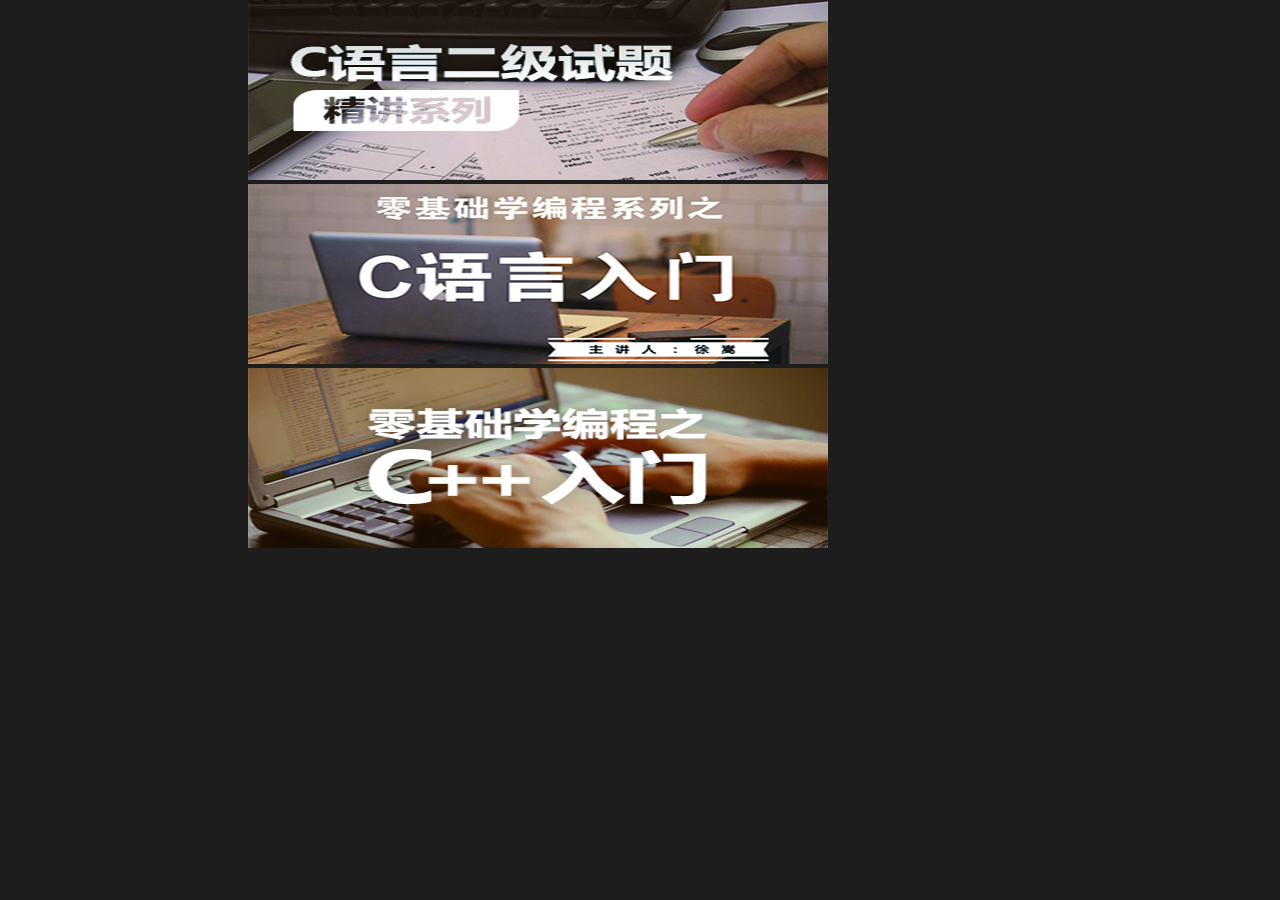
<file: 滑动广告带按钮名字为链接/index.html>
<!DOCTYPE html>
<html>
<head>
    <meta charset="utf-8" />
    <meta http-equiv="X-UA-Compatible" content="IE=edge">
    <title>Page Title</title>
    <script src="http://www.jq22.com/jquery/jquery-1.10.2.js"></script>
    <script type="text/javascript" src="jquery.imgscroll.min.js"></script>
    <script type="text/javascript" src="./index.js"></script>
    <link rel="stylesheet" href="./index.css">
</head>
<body>
        <div class="mains">
                <div class="g1">
                    <ul>
                    <li><img src="./1.jpg"></li>
                    <li><img src="./2.jpg"></li>
                    <li><img src="./3.jpg"></li>

                    
                    </ul>
                </div>
</body>
</html>
</file>
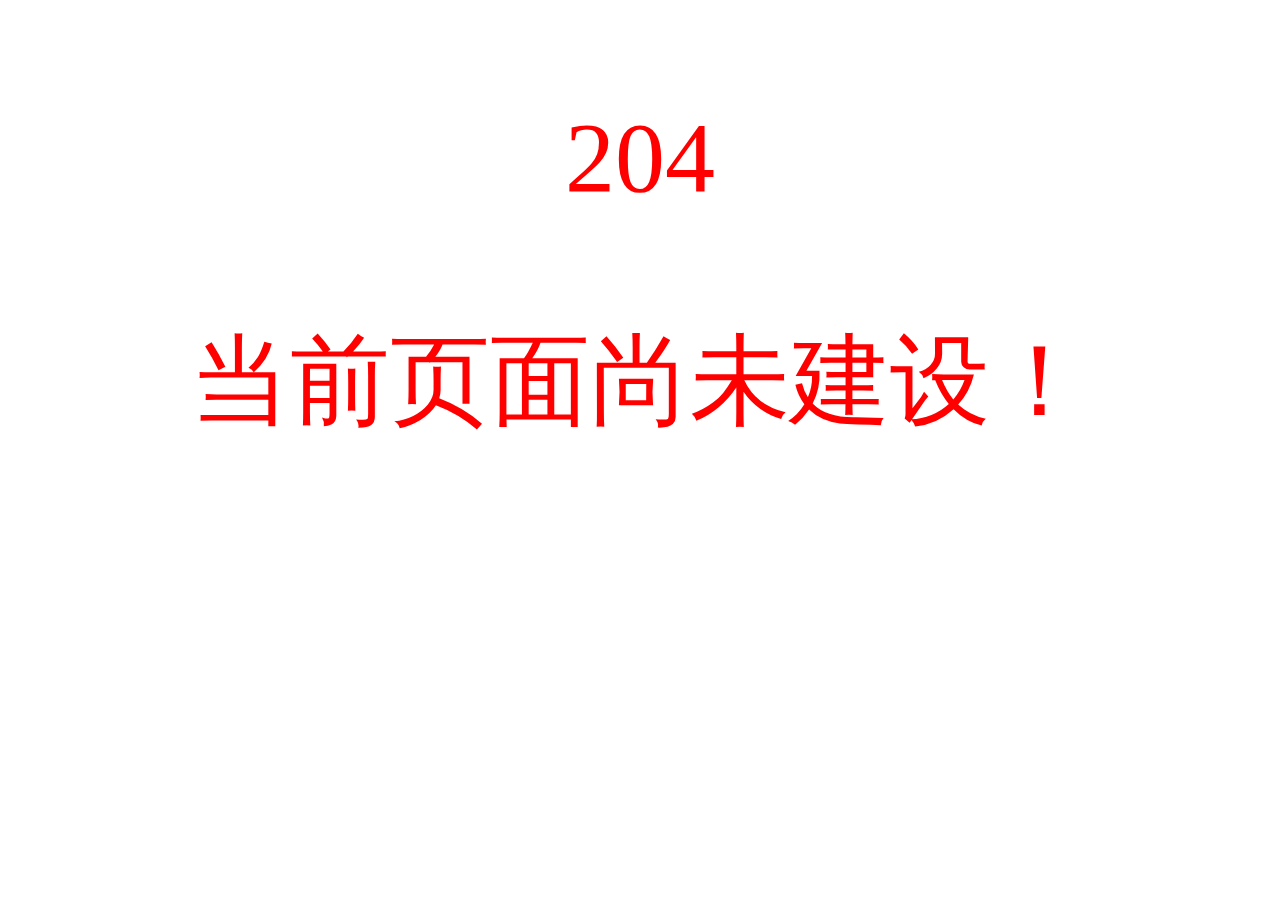
<file: sorry.html>
<!DOCTYPE html>
<html>
<head>
    <meta charset="utf-8" />
    <meta http-equiv="X-UA-Compatible" content="IE=edge">
    <title>Sorry 204</title>
    <style>
        p {
            color: red;
            font-size: 100px;
            text-align: center;
        }
    </style>
</head>
<body>
    <p>204</p>
    <p >当前页面尚未建设！</p>
</body>
</html>
</file>
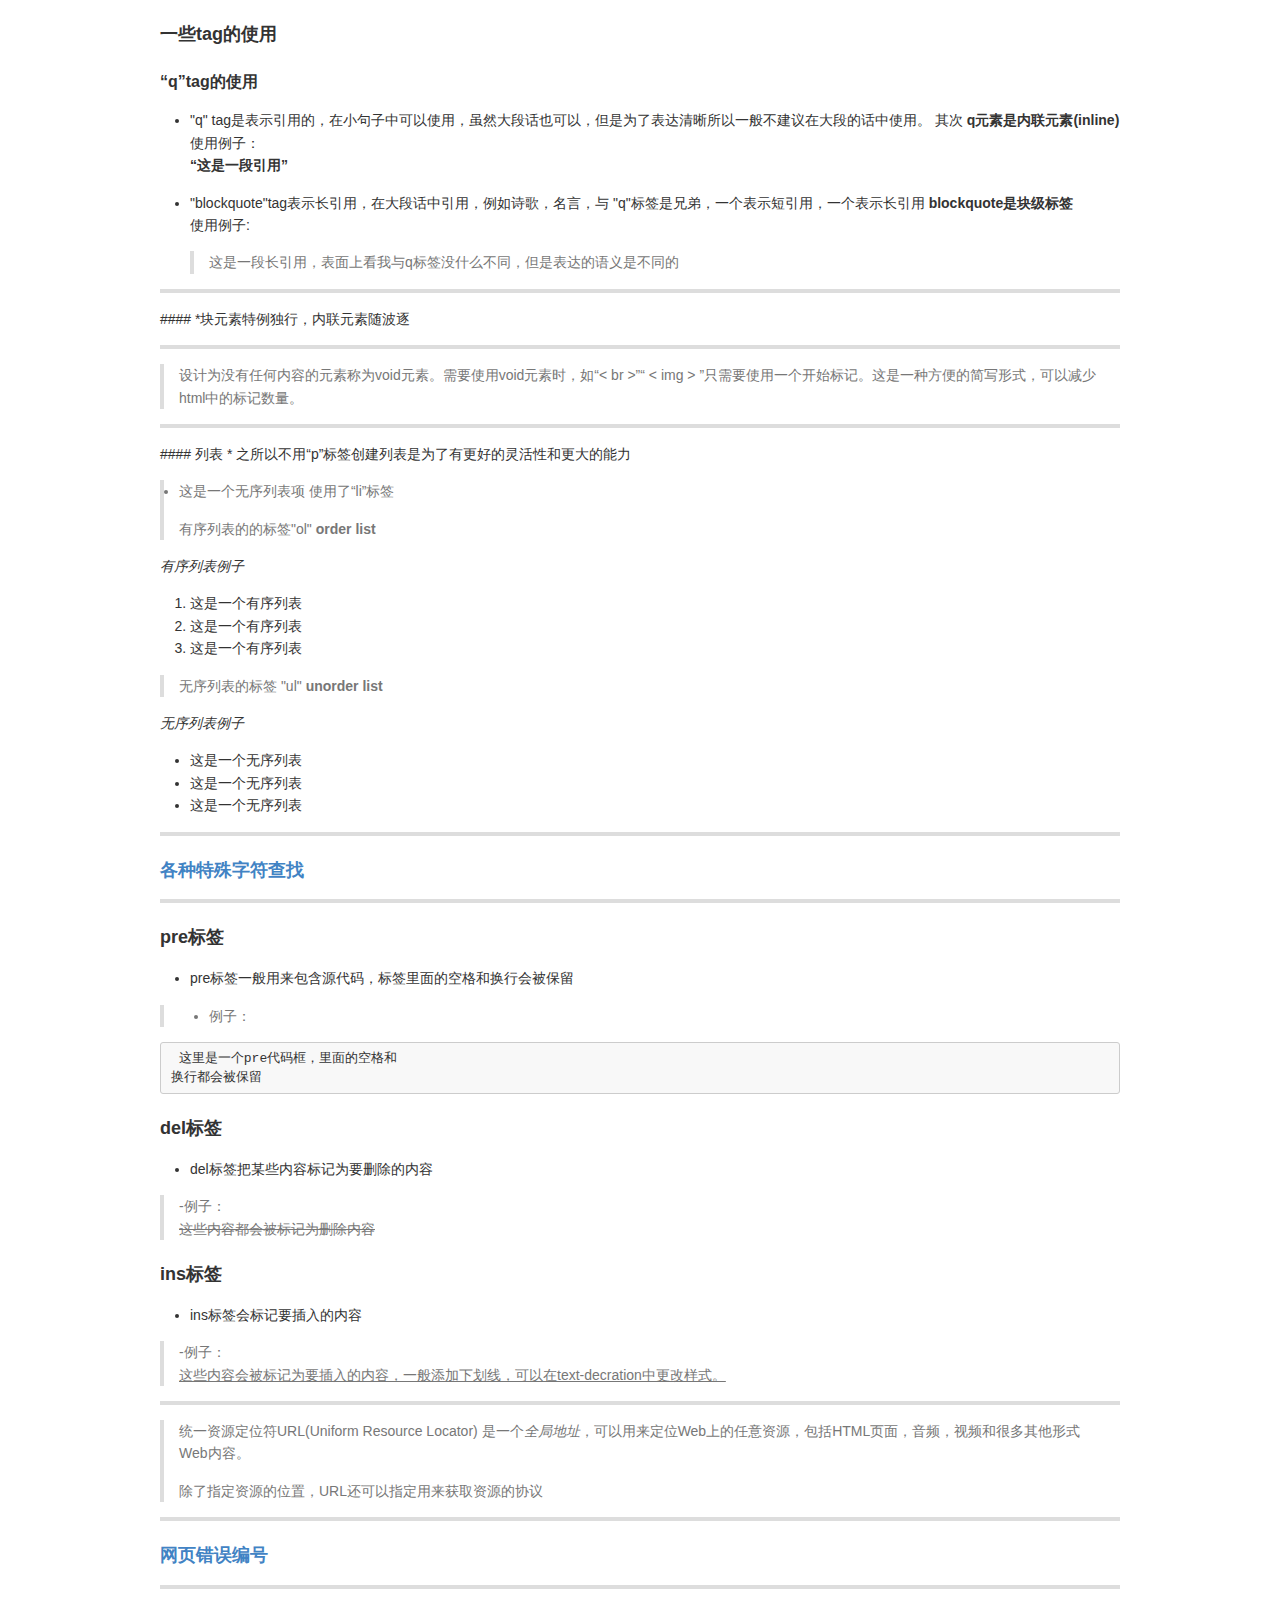
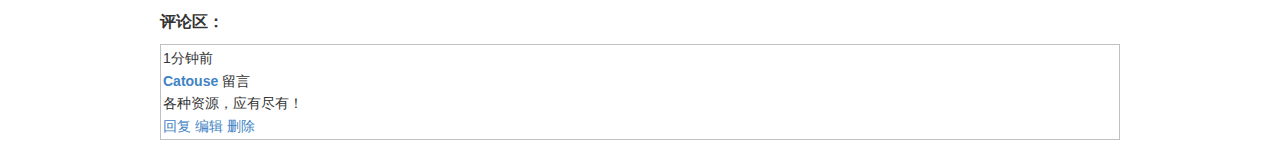
<file: note/Document.html>
<!DOCTYPE html>
<html>
<head>
<title>MarkdownPad Document</title>
<meta http-equiv="Content-Type" content="text/html; charset=utf-8" />
<style type="text/css">
/* GitHub stylesheet for MarkdownPad (http://markdownpad.com) */
/* Author: Nicolas Hery - http://nicolashery.com */
/* Version: b13fe65ca28d2e568c6ed5d7f06581183df8f2ff */
/* Source: https://github.com/nicolahery/markdownpad-github */

/* RESET
=============================================================================*/

html, body, div, span, applet, object, iframe, h1, h2, h3, h4, h5, h6, p, blockquote, pre, a, abbr, acronym, address, big, cite, code, del, dfn, em, img, ins, kbd, q, s, samp, small, strike, strong, sub, sup, tt, var, b, u, i, center, dl, dt, dd, ol, ul, li, fieldset, form, label, legend, table, caption, tbody, tfoot, thead, tr, th, td, article, aside, canvas, details, embed, figure, figcaption, footer, header, hgroup, menu, nav, output, ruby, section, summary, time, mark, audio, video {
  margin: 0;
  padding: 0;
  border: 0;
}

/* BODY
=============================================================================*/

body {
  font-family: Helvetica, arial, freesans, clean, sans-serif;
  font-size: 14px;
  line-height: 1.6;
  color: #333;
  background-color: #fff;
  padding: 20px;
  max-width: 960px;
  margin: 0 auto;
}

body>*:first-child {
  margin-top: 0 !important;
}

body>*:last-child {
  margin-bottom: 0 !important;
}

/* BLOCKS
=============================================================================*/

p, blockquote, ul, ol, dl, table, pre {
  margin: 15px 0;
}

/* HEADERS
=============================================================================*/

h1, h2, h3, h4, h5, h6 {
  margin: 20px 0 10px;
  padding: 0;
  font-weight: bold;
  -webkit-font-smoothing: antialiased;
}

h1 tt, h1 code, h2 tt, h2 code, h3 tt, h3 code, h4 tt, h4 code, h5 tt, h5 code, h6 tt, h6 code {
  font-size: inherit;
}

h1 {
  font-size: 28px;
  color: #000;
}

h2 {
  font-size: 24px;
  border-bottom: 1px solid #ccc;
  color: #000;
}

h3 {
  font-size: 18px;
}

h4 {
  font-size: 16px;
}

h5 {
  font-size: 14px;
}

h6 {
  color: #777;
  font-size: 14px;
}

body>h2:first-child, body>h1:first-child, body>h1:first-child+h2, body>h3:first-child, body>h4:first-child, body>h5:first-child, body>h6:first-child {
  margin-top: 0;
  padding-top: 0;
}

a:first-child h1, a:first-child h2, a:first-child h3, a:first-child h4, a:first-child h5, a:first-child h6 {
  margin-top: 0;
  padding-top: 0;
}

h1+p, h2+p, h3+p, h4+p, h5+p, h6+p {
  margin-top: 10px;
}

/* LINKS
=============================================================================*/

a {
  color: #4183C4;
  text-decoration: none;
}

a:hover {
  text-decoration: underline;
}

/* LISTS
=============================================================================*/

ul, ol {
  padding-left: 30px;
}

ul li > :first-child, 
ol li > :first-child, 
ul li ul:first-of-type, 
ol li ol:first-of-type, 
ul li ol:first-of-type, 
ol li ul:first-of-type {
  margin-top: 0px;
}

ul ul, ul ol, ol ol, ol ul {
  margin-bottom: 0;
}

dl {
  padding: 0;
}

dl dt {
  font-size: 14px;
  font-weight: bold;
  font-style: italic;
  padding: 0;
  margin: 15px 0 5px;
}

dl dt:first-child {
  padding: 0;
}

dl dt>:first-child {
  margin-top: 0px;
}

dl dt>:last-child {
  margin-bottom: 0px;
}

dl dd {
  margin: 0 0 15px;
  padding: 0 15px;
}

dl dd>:first-child {
  margin-top: 0px;
}

dl dd>:last-child {
  margin-bottom: 0px;
}

/* CODE
=============================================================================*/

pre, code, tt {
  font-size: 12px;
  font-family: Consolas, "Liberation Mono", Courier, monospace;
}

code, tt {
  margin: 0 0px;
  padding: 0px 0px;
  white-space: nowrap;
  border: 1px solid #eaeaea;
  background-color: #f8f8f8;
  border-radius: 3px;
}

pre>code {
  margin: 0;
  padding: 0;
  white-space: pre;
  border: none;
  background: transparent;
}

pre {
  background-color: #f8f8f8;
  border: 1px solid #ccc;
  font-size: 13px;
  line-height: 19px;
  overflow: auto;
  padding: 6px 10px;
  border-radius: 3px;
}

pre code, pre tt {
  background-color: transparent;
  border: none;
}

kbd {
    -moz-border-bottom-colors: none;
    -moz-border-left-colors: none;
    -moz-border-right-colors: none;
    -moz-border-top-colors: none;
    background-color: #DDDDDD;
    background-image: linear-gradient(#F1F1F1, #DDDDDD);
    background-repeat: repeat-x;
    border-color: #DDDDDD #CCCCCC #CCCCCC #DDDDDD;
    border-image: none;
    border-radius: 2px 2px 2px 2px;
    border-style: solid;
    border-width: 1px;
    font-family: "Helvetica Neue",Helvetica,Arial,sans-serif;
    line-height: 10px;
    padding: 1px 4px;
}

/* QUOTES
=============================================================================*/

blockquote {
  border-left: 4px solid #DDD;
  padding: 0 15px;
  color: #777;
}

blockquote>:first-child {
  margin-top: 0px;
}

blockquote>:last-child {
  margin-bottom: 0px;
}

/* HORIZONTAL RULES
=============================================================================*/

hr {
  clear: both;
  margin: 15px 0;
  height: 0px;
  overflow: hidden;
  border: none;
  background: transparent;
  border-bottom: 4px solid #ddd;
  padding: 0;
}

/* TABLES
=============================================================================*/

table th {
  font-weight: bold;
}

table th, table td {
  border: 1px solid #ccc;
  padding: 6px 13px;
}

table tr {
  border-top: 1px solid #ccc;
  background-color: #fff;
}

table tr:nth-child(2n) {
  background-color: #f8f8f8;
}

/* IMAGES
=============================================================================*/

img {
  max-width: 100%
}
</style>
</head>
<body>
<h3>一些tag的使用</h3>
<h4>“q”tag的使用</h4>
<ul>
<li>
<p>&quot;q&quot; tag是表示引用的，在小句子中可以使用，虽然大段话也可以，但是为了表达清晰所以一般不建议在大段的话中使用。 其次 <strong>q元素是内联元素(inline)</strong><br />
使用例子： <br />
<strong><q>这是一段引用</q></strong></p>
</li>
<li>
<p>&quot;blockquote&quot;tag表示长引用，在大段话中引用，例如诗歌，名言，与 &quot;q&quot;标签是兄弟，一个表示短引用，一个表示长引用 <strong>blockquote是块级标签</strong><br />
使用例子:<blockquote>这是一段长引用，表面上看我与q标签没什么不同，但是表达的语义是不同的</blockquote></p>
</li>
</ul>
<hr />
<p>#### *块元素特例独行，内联元素随波逐</p>
<hr />
<blockquote>
<p>设计为没有任何内容的元素称为void元素。需要使用void元素时，如“&lt; br &gt;”“ &lt; img &gt; ”只需要使用一个开始标记。这是一种方便的简写形式，可以减少html中的标记数量。</p>
</blockquote>
<hr />
<p>#### 列表
 * 之所以不用“p”标签创建列表是为了有更好的灵活性和更大的能力</p>
<blockquote>
<p><li>这是一个无序列表项 使用了“li”标签</li></p>
<p>有序列表的的标签&quot;ol&quot; <strong>order list</strong>  
</p>
</blockquote>
<p><em>有序列表例子</em></p>
<ol>
<li>这是一个有序列表</li>
<li>这是一个有序列表</li>
<li>这是一个有序列表</li>
</ol>
<blockquote>
<p>无序列表的标签 &quot;ul&quot; <strong>unorder list</strong>  
</p>
</blockquote>
<p><em>无序列表例子</em></p>
<ul>
<li>这是一个无序列表</li>
<li>这是一个无序列表</li>
<li>这是一个无序列表</li>
</ul>
<hr />
<h3><a href="http://www.unicode.org/charts/">各种特殊字符查找</a></h3>
<hr />
<h3>pre标签</h3>
<ul>
<li>pre标签一般用来包含源代码，标签里面的空格和换行会被保留</li>
</ul>
<blockquote>
<ul>
<li>例子：</li>
</ul>
</blockquote>
<pre> 这里是一个pre代码框，里面的空格和
换行都会被保留</pre>
<h3>del标签</h3>
<ul>
<li>del标签把某些内容标记为要删除的内容</li>
</ul>
<blockquote>
<p>-例子：<br />
<del>这些内容都会被标记为删除内容</del></p>
</blockquote>
<h3>ins标签</h3>
<ul>
<li>ins标签会标记要插入的内容</li>
</ul>
<blockquote>
<p>-例子：<br />
<ins>这些内容会被标记为要插入的内容，一般添加下划线，可以在text-decration中更改样式。</ins></p>
</blockquote>
<hr />
<blockquote>
<p>统一资源定位符URL(Uniform Resource Locator) 是一个<em>全局地址</em>，可以用来定位Web上的任意资源，包括HTML页面，音频，视频和很多其他形式Web内容。</p>
<p>除了指定资源的位置，URL还可以指定用来获取资源的协议</p>
</blockquote>
<hr />
<h3><a href="https://blog.csdn.net/u011296485/article/details/77725708">网页错误编号</a></h3>
<hr />

<h4>评论区：</h4>
<div class="comment" style="border:1px solid #c0c0c0;padding: 2px;">
  <a href="###" class="avatar">
    <i class="icon-user icon-2x"></i>
  </a>
  <div class="content">
    <div class="pull-right text-muted">1分钟前</div>
    <div><a href="###"><strong>Catouse</strong></a> <span class="text-muted">留言</span> <a href="###"></a></div>
    <div class="text">各种资源，应有尽有！</div>
    <div class="actions" >
      <a href="##">回复</a>
      <a href="##">编辑</a>
      <a href="##">删除</a>
    </div>
  </div>
</div>
</body>
</html>
<!-- This document was created with MarkdownPad, the Markdown editor for Windows (http://markdownpad.com) -->
</file>
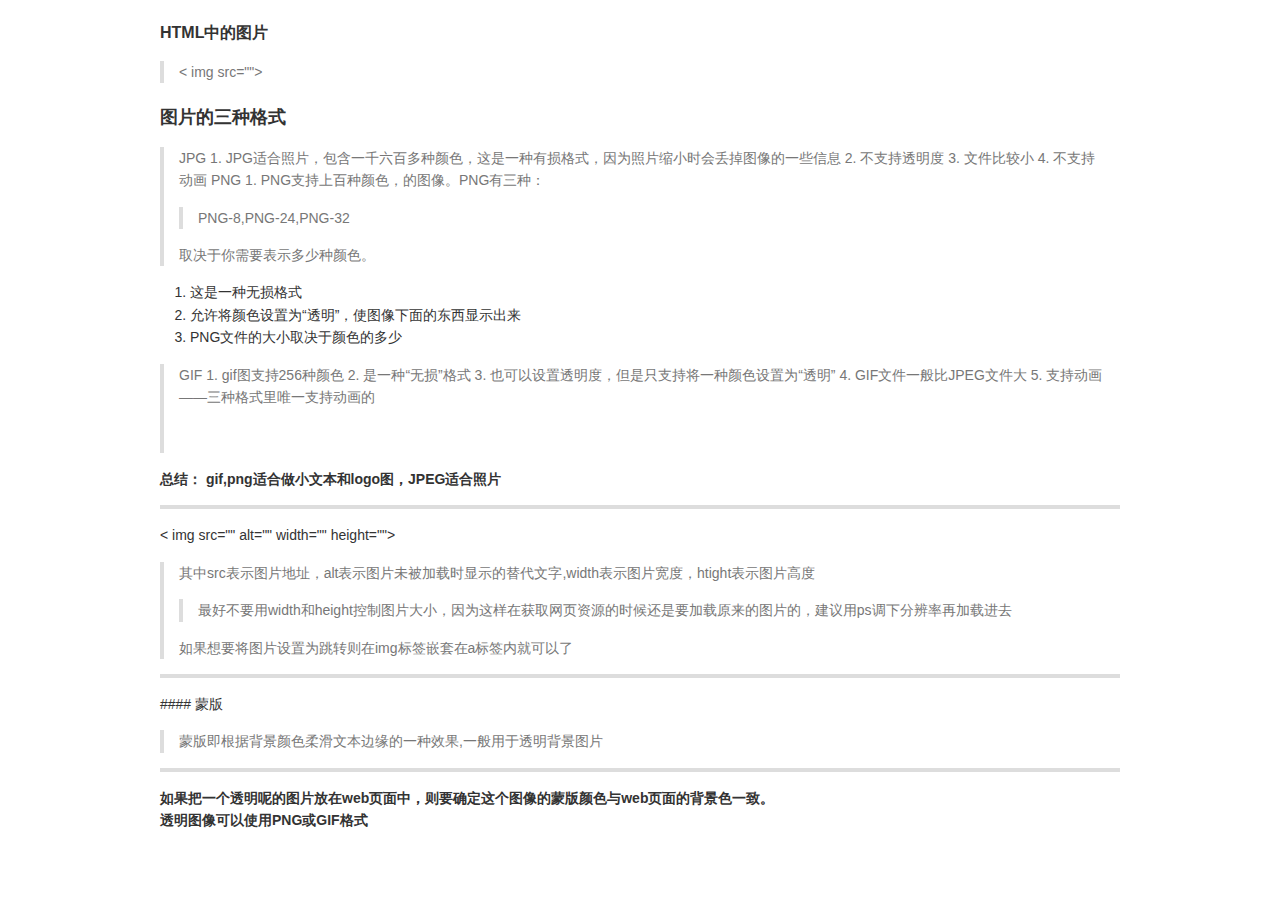
<file: note/HTML中的图片.html>
<!DOCTYPE html>
<html>
<head>
<title>MarkdownPad Document</title>
<meta http-equiv="Content-Type" content="text/html; charset=utf-8" />
<style type="text/css">
/* GitHub stylesheet for MarkdownPad (http://markdownpad.com) */
/* Author: Nicolas Hery - http://nicolashery.com */
/* Version: b13fe65ca28d2e568c6ed5d7f06581183df8f2ff */
/* Source: https://github.com/nicolahery/markdownpad-github */

/* RESET
=============================================================================*/

html, body, div, span, applet, object, iframe, h1, h2, h3, h4, h5, h6, p, blockquote, pre, a, abbr, acronym, address, big, cite, code, del, dfn, em, img, ins, kbd, q, s, samp, small, strike, strong, sub, sup, tt, var, b, u, i, center, dl, dt, dd, ol, ul, li, fieldset, form, label, legend, table, caption, tbody, tfoot, thead, tr, th, td, article, aside, canvas, details, embed, figure, figcaption, footer, header, hgroup, menu, nav, output, ruby, section, summary, time, mark, audio, video {
  margin: 0;
  padding: 0;
  border: 0;
}

/* BODY
=============================================================================*/

body {
  font-family: Helvetica, arial, freesans, clean, sans-serif;
  font-size: 14px;
  line-height: 1.6;
  color: #333;
  background-color: #fff;
  padding: 20px;
  max-width: 960px;
  margin: 0 auto;
}

body>*:first-child {
  margin-top: 0 !important;
}

body>*:last-child {
  margin-bottom: 0 !important;
}

/* BLOCKS
=============================================================================*/

p, blockquote, ul, ol, dl, table, pre {
  margin: 15px 0;
}

/* HEADERS
=============================================================================*/

h1, h2, h3, h4, h5, h6 {
  margin: 20px 0 10px;
  padding: 0;
  font-weight: bold;
  -webkit-font-smoothing: antialiased;
}

h1 tt, h1 code, h2 tt, h2 code, h3 tt, h3 code, h4 tt, h4 code, h5 tt, h5 code, h6 tt, h6 code {
  font-size: inherit;
}

h1 {
  font-size: 28px;
  color: #000;
}

h2 {
  font-size: 24px;
  border-bottom: 1px solid #ccc;
  color: #000;
}

h3 {
  font-size: 18px;
}

h4 {
  font-size: 16px;
}

h5 {
  font-size: 14px;
}

h6 {
  color: #777;
  font-size: 14px;
}

body>h2:first-child, body>h1:first-child, body>h1:first-child+h2, body>h3:first-child, body>h4:first-child, body>h5:first-child, body>h6:first-child {
  margin-top: 0;
  padding-top: 0;
}

a:first-child h1, a:first-child h2, a:first-child h3, a:first-child h4, a:first-child h5, a:first-child h6 {
  margin-top: 0;
  padding-top: 0;
}

h1+p, h2+p, h3+p, h4+p, h5+p, h6+p {
  margin-top: 10px;
}

/* LINKS
=============================================================================*/

a {
  color: #4183C4;
  text-decoration: none;
}

a:hover {
  text-decoration: underline;
}

/* LISTS
=============================================================================*/

ul, ol {
  padding-left: 30px;
}

ul li > :first-child, 
ol li > :first-child, 
ul li ul:first-of-type, 
ol li ol:first-of-type, 
ul li ol:first-of-type, 
ol li ul:first-of-type {
  margin-top: 0px;
}

ul ul, ul ol, ol ol, ol ul {
  margin-bottom: 0;
}

dl {
  padding: 0;
}

dl dt {
  font-size: 14px;
  font-weight: bold;
  font-style: italic;
  padding: 0;
  margin: 15px 0 5px;
}

dl dt:first-child {
  padding: 0;
}

dl dt>:first-child {
  margin-top: 0px;
}

dl dt>:last-child {
  margin-bottom: 0px;
}

dl dd {
  margin: 0 0 15px;
  padding: 0 15px;
}

dl dd>:first-child {
  margin-top: 0px;
}

dl dd>:last-child {
  margin-bottom: 0px;
}

/* CODE
=============================================================================*/

pre, code, tt {
  font-size: 12px;
  font-family: Consolas, "Liberation Mono", Courier, monospace;
}

code, tt {
  margin: 0 0px;
  padding: 0px 0px;
  white-space: nowrap;
  border: 1px solid #eaeaea;
  background-color: #f8f8f8;
  border-radius: 3px;
}

pre>code {
  margin: 0;
  padding: 0;
  white-space: pre;
  border: none;
  background: transparent;
}

pre {
  background-color: #f8f8f8;
  border: 1px solid #ccc;
  font-size: 13px;
  line-height: 19px;
  overflow: auto;
  padding: 6px 10px;
  border-radius: 3px;
}

pre code, pre tt {
  background-color: transparent;
  border: none;
}

kbd {
    -moz-border-bottom-colors: none;
    -moz-border-left-colors: none;
    -moz-border-right-colors: none;
    -moz-border-top-colors: none;
    background-color: #DDDDDD;
    background-image: linear-gradient(#F1F1F1, #DDDDDD);
    background-repeat: repeat-x;
    border-color: #DDDDDD #CCCCCC #CCCCCC #DDDDDD;
    border-image: none;
    border-radius: 2px 2px 2px 2px;
    border-style: solid;
    border-width: 1px;
    font-family: "Helvetica Neue",Helvetica,Arial,sans-serif;
    line-height: 10px;
    padding: 1px 4px;
}

/* QUOTES
=============================================================================*/

blockquote {
  border-left: 4px solid #DDD;
  padding: 0 15px;
  color: #777;
}

blockquote>:first-child {
  margin-top: 0px;
}

blockquote>:last-child {
  margin-bottom: 0px;
}

/* HORIZONTAL RULES
=============================================================================*/

hr {
  clear: both;
  margin: 15px 0;
  height: 0px;
  overflow: hidden;
  border: none;
  background: transparent;
  border-bottom: 4px solid #ddd;
  padding: 0;
}

/* TABLES
=============================================================================*/

table th {
  font-weight: bold;
}

table th, table td {
  border: 1px solid #ccc;
  padding: 6px 13px;
}

table tr {
  border-top: 1px solid #ccc;
  background-color: #fff;
}

table tr:nth-child(2n) {
  background-color: #f8f8f8;
}

/* IMAGES
=============================================================================*/

img {
  max-width: 100%
}
</style>
</head>
<body>
<h4>HTML中的图片</h4>
<blockquote>
<p>&lt; img src=&quot;&quot;&gt;</p>
</blockquote>
<h3>图片的三种格式</h3>
<blockquote>
<p>JPG
1. JPG适合照片，包含一千六百多种颜色，这是一种有损格式，因为照片缩小时会丢掉图像的一些信息
2. 不支持透明度
3. 文件比较小
4. 不支持动画
PNG
1. PNG支持上百种颜色，的图像。PNG有三种：<blockquote>
PNG-8,PNG-24,PNG-32
</blockquote>  <p>取决于你需要表示多少种颜色。 </p></p>
</blockquote>
<ol>
<li>这是一种无损格式</li>
<li>允许将颜色设置为“透明”，使图像下面的东西显示出来</li>
<li>PNG文件的大小取决于颜色的多少</li>
</ol>
<blockquote>
<p>GIF
 1. gif图支持256种颜色
 2. 是一种“无损”格式
 3. 也可以设置透明度，但是只支持将一种颜色设置为“透明”
 4. GIF文件一般比JPEG文件大
 5. 支持动画——三种格式里唯一支持动画的<br />
<br>
<br></p>
</blockquote>
<p><strong>总结：</strong> 
 <strong>gif,png适合做小文本和logo图，JPEG适合照片</strong></p>
<hr />
<p>&lt; img src=&quot;&quot; alt=&quot;&quot; width=&quot;&quot; height=&quot;&quot;&gt;</p>
<blockquote>
<p>其中src表示图片地址，alt表示图片未被加载时显示的替代文字,width表示图片宽度，htight表示图片高度</p>
<blockquote>
<p>最好不要用width和height控制图片大小，因为这样在获取网页资源的时候还是要加载原来的图片的，建议用ps调下分辨率再加载进去</p>
</blockquote>
<p>如果想要将图片设置为跳转则在img标签嵌套在a标签内就可以了</p>
</blockquote>
<hr />
<p>#### 蒙版</p>
<blockquote>
<p>蒙版即根据背景颜色柔滑文本边缘的一种效果,一般用于透明背景图片</p>
</blockquote>
<hr />
<p><b>如果把一个透明呢的图片放在web页面中，则要确定这个图像的蒙版颜色与web页面的背景色一致。<br>透明图像可以使用PNG或GIF格式</b></p>

</body>
</html>
<!-- This document was created with MarkdownPad, the Markdown editor for Windows (http://markdownpad.com) -->
</file>
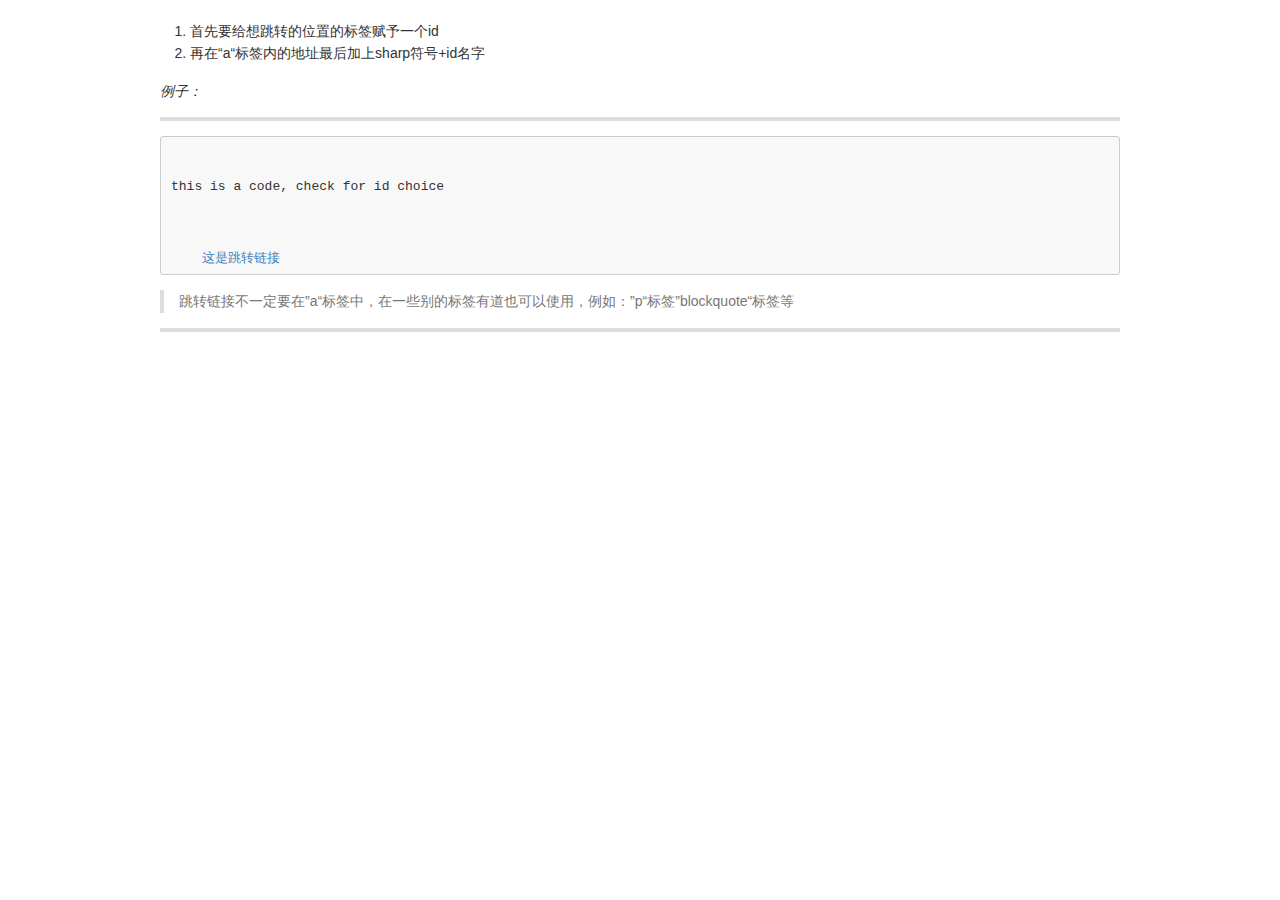
<file: note/id选择器--网页跳转到特定位置.html>
<!DOCTYPE html>
<html>
<head>
<title>MarkdownPad Document</title>
<meta http-equiv="Content-Type" content="text/html; charset=utf-8" />
<style type="text/css">
/* GitHub stylesheet for MarkdownPad (http://markdownpad.com) */
/* Author: Nicolas Hery - http://nicolashery.com */
/* Version: b13fe65ca28d2e568c6ed5d7f06581183df8f2ff */
/* Source: https://github.com/nicolahery/markdownpad-github */

/* RESET
=============================================================================*/

html, body, div, span, applet, object, iframe, h1, h2, h3, h4, h5, h6, p, blockquote, pre, a, abbr, acronym, address, big, cite, code, del, dfn, em, img, ins, kbd, q, s, samp, small, strike, strong, sub, sup, tt, var, b, u, i, center, dl, dt, dd, ol, ul, li, fieldset, form, label, legend, table, caption, tbody, tfoot, thead, tr, th, td, article, aside, canvas, details, embed, figure, figcaption, footer, header, hgroup, menu, nav, output, ruby, section, summary, time, mark, audio, video {
  margin: 0;
  padding: 0;
  border: 0;
}

/* BODY
=============================================================================*/

body {
  font-family: Helvetica, arial, freesans, clean, sans-serif;
  font-size: 14px;
  line-height: 1.6;
  color: #333;
  background-color: #fff;
  padding: 20px;
  max-width: 960px;
  margin: 0 auto;
}

body>*:first-child {
  margin-top: 0 !important;
}

body>*:last-child {
  margin-bottom: 0 !important;
}

/* BLOCKS
=============================================================================*/

p, blockquote, ul, ol, dl, table, pre {
  margin: 15px 0;
}

/* HEADERS
=============================================================================*/

h1, h2, h3, h4, h5, h6 {
  margin: 20px 0 10px;
  padding: 0;
  font-weight: bold;
  -webkit-font-smoothing: antialiased;
}

h1 tt, h1 code, h2 tt, h2 code, h3 tt, h3 code, h4 tt, h4 code, h5 tt, h5 code, h6 tt, h6 code {
  font-size: inherit;
}

h1 {
  font-size: 28px;
  color: #000;
}

h2 {
  font-size: 24px;
  border-bottom: 1px solid #ccc;
  color: #000;
}

h3 {
  font-size: 18px;
}

h4 {
  font-size: 16px;
}

h5 {
  font-size: 14px;
}

h6 {
  color: #777;
  font-size: 14px;
}

body>h2:first-child, body>h1:first-child, body>h1:first-child+h2, body>h3:first-child, body>h4:first-child, body>h5:first-child, body>h6:first-child {
  margin-top: 0;
  padding-top: 0;
}

a:first-child h1, a:first-child h2, a:first-child h3, a:first-child h4, a:first-child h5, a:first-child h6 {
  margin-top: 0;
  padding-top: 0;
}

h1+p, h2+p, h3+p, h4+p, h5+p, h6+p {
  margin-top: 10px;
}

/* LINKS
=============================================================================*/

a {
  color: #4183C4;
  text-decoration: none;
}

a:hover {
  text-decoration: underline;
}

/* LISTS
=============================================================================*/

ul, ol {
  padding-left: 30px;
}

ul li > :first-child, 
ol li > :first-child, 
ul li ul:first-of-type, 
ol li ol:first-of-type, 
ul li ol:first-of-type, 
ol li ul:first-of-type {
  margin-top: 0px;
}

ul ul, ul ol, ol ol, ol ul {
  margin-bottom: 0;
}

dl {
  padding: 0;
}

dl dt {
  font-size: 14px;
  font-weight: bold;
  font-style: italic;
  padding: 0;
  margin: 15px 0 5px;
}

dl dt:first-child {
  padding: 0;
}

dl dt>:first-child {
  margin-top: 0px;
}

dl dt>:last-child {
  margin-bottom: 0px;
}

dl dd {
  margin: 0 0 15px;
  padding: 0 15px;
}

dl dd>:first-child {
  margin-top: 0px;
}

dl dd>:last-child {
  margin-bottom: 0px;
}

/* CODE
=============================================================================*/

pre, code, tt {
  font-size: 12px;
  font-family: Consolas, "Liberation Mono", Courier, monospace;
}

code, tt {
  margin: 0 0px;
  padding: 0px 0px;
  white-space: nowrap;
  border: 1px solid #eaeaea;
  background-color: #f8f8f8;
  border-radius: 3px;
}

pre>code {
  margin: 0;
  padding: 0;
  white-space: pre;
  border: none;
  background: transparent;
}

pre {
  background-color: #f8f8f8;
  border: 1px solid #ccc;
  font-size: 13px;
  line-height: 19px;
  overflow: auto;
  padding: 6px 10px;
  border-radius: 3px;
}

pre code, pre tt {
  background-color: transparent;
  border: none;
}

kbd {
    -moz-border-bottom-colors: none;
    -moz-border-left-colors: none;
    -moz-border-right-colors: none;
    -moz-border-top-colors: none;
    background-color: #DDDDDD;
    background-image: linear-gradient(#F1F1F1, #DDDDDD);
    background-repeat: repeat-x;
    border-color: #DDDDDD #CCCCCC #CCCCCC #DDDDDD;
    border-image: none;
    border-radius: 2px 2px 2px 2px;
    border-style: solid;
    border-width: 1px;
    font-family: "Helvetica Neue",Helvetica,Arial,sans-serif;
    line-height: 10px;
    padding: 1px 4px;
}

/* QUOTES
=============================================================================*/

blockquote {
  border-left: 4px solid #DDD;
  padding: 0 15px;
  color: #777;
}

blockquote>:first-child {
  margin-top: 0px;
}

blockquote>:last-child {
  margin-bottom: 0px;
}

/* HORIZONTAL RULES
=============================================================================*/

hr {
  clear: both;
  margin: 15px 0;
  height: 0px;
  overflow: hidden;
  border: none;
  background: transparent;
  border-bottom: 4px solid #ddd;
  padding: 0;
}

/* TABLES
=============================================================================*/

table th {
  font-weight: bold;
}

table th, table td {
  border: 1px solid #ccc;
  padding: 6px 13px;
}

table tr {
  border-top: 1px solid #ccc;
  background-color: #fff;
}

table tr:nth-child(2n) {
  background-color: #f8f8f8;
}

/* IMAGES
=============================================================================*/

img {
  max-width: 100%
}
</style>
</head>
<body>
<ol>
<li>首先要给想跳转的位置的标签赋予一个id</li>
<li>再在“a“标签内的地址最后加上sharp符号+id名字</li>
</ol>
<p><em>例子：</em></p>
<hr />
<pre>
    <p id="choice">this is a code, check for id choice</p>

    <a href="#choice">这是跳转链接</a>
</pre>
<blockquote>
<p>跳转链接不一定要在”a“标签中，在一些别的标签有道也可以使用，例如：”p“标签”blockquote“标签等</p>
</blockquote>
<hr />

</body>
</html>
<!-- This document was created with MarkdownPad, the Markdown editor for Windows (http://markdownpad.com) -->
</file>
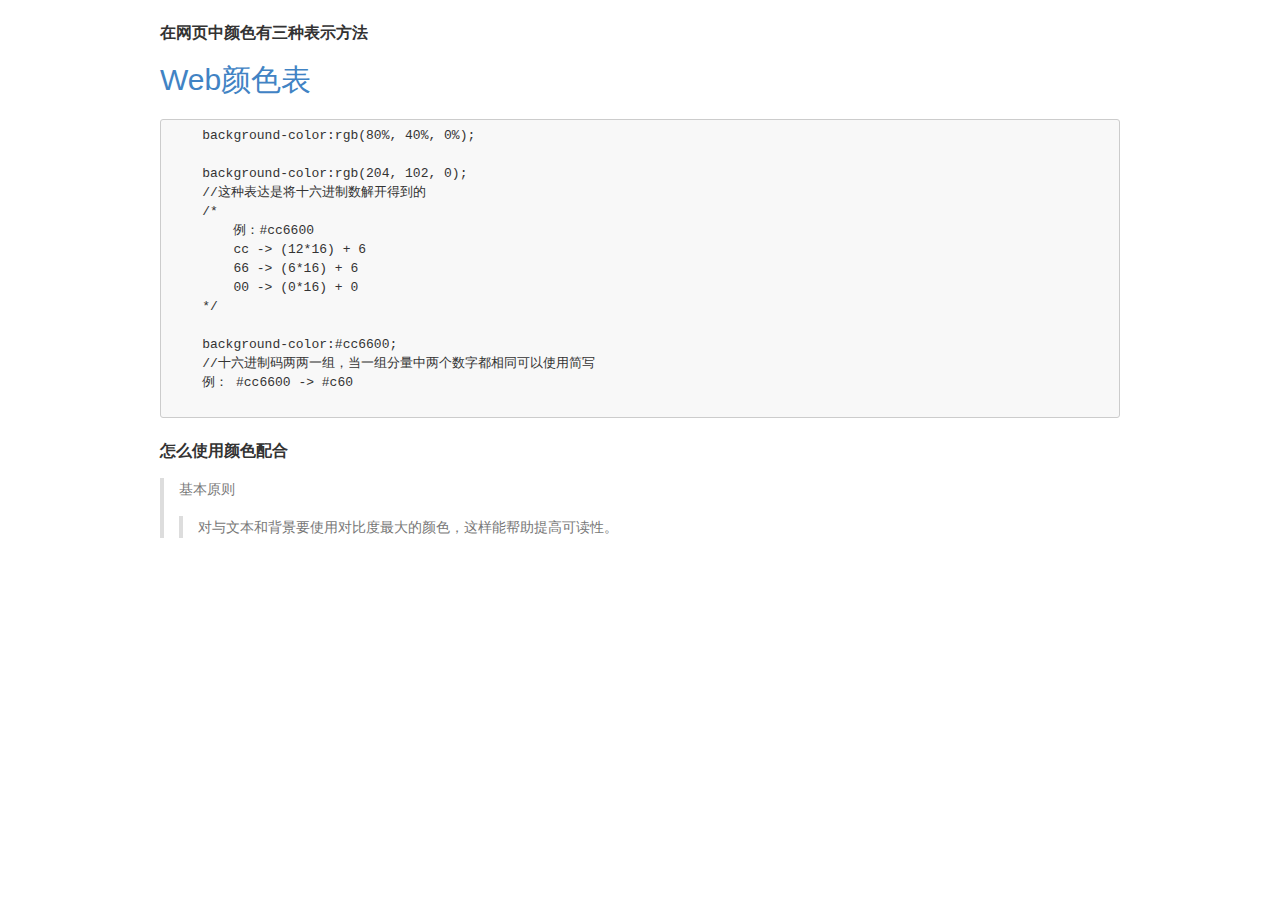
<file: note/Web颜色.html>
<!DOCTYPE html>
<html>
<head>
<title>MarkdownPad Document</title>
<meta http-equiv="Content-Type" content="text/html; charset=utf-8" />
<style type="text/css">
/* GitHub stylesheet for MarkdownPad (http://markdownpad.com) */
/* Author: Nicolas Hery - http://nicolashery.com */
/* Version: b13fe65ca28d2e568c6ed5d7f06581183df8f2ff */
/* Source: https://github.com/nicolahery/markdownpad-github */

/* RESET
=============================================================================*/

html, body, div, span, applet, object, iframe, h1, h2, h3, h4, h5, h6, p, blockquote, pre, a, abbr, acronym, address, big, cite, code, del, dfn, em, img, ins, kbd, q, s, samp, small, strike, strong, sub, sup, tt, var, b, u, i, center, dl, dt, dd, ol, ul, li, fieldset, form, label, legend, table, caption, tbody, tfoot, thead, tr, th, td, article, aside, canvas, details, embed, figure, figcaption, footer, header, hgroup, menu, nav, output, ruby, section, summary, time, mark, audio, video {
  margin: 0;
  padding: 0;
  border: 0;
}

/* BODY
=============================================================================*/

body {
  font-family: Helvetica, arial, freesans, clean, sans-serif;
  font-size: 14px;
  line-height: 1.6;
  color: #333;
  background-color: #fff;
  padding: 20px;
  max-width: 960px;
  margin: 0 auto;
}

body>*:first-child {
  margin-top: 0 !important;
}

body>*:last-child {
  margin-bottom: 0 !important;
}

/* BLOCKS
=============================================================================*/

p, blockquote, ul, ol, dl, table, pre {
  margin: 15px 0;
}

/* HEADERS
=============================================================================*/

h1, h2, h3, h4, h5, h6 {
  margin: 20px 0 10px;
  padding: 0;
  font-weight: bold;
  -webkit-font-smoothing: antialiased;
}

h1 tt, h1 code, h2 tt, h2 code, h3 tt, h3 code, h4 tt, h4 code, h5 tt, h5 code, h6 tt, h6 code {
  font-size: inherit;
}

h1 {
  font-size: 28px;
  color: #000;
}

h2 {
  font-size: 24px;
  border-bottom: 1px solid #ccc;
  color: #000;
}

h3 {
  font-size: 18px;
}

h4 {
  font-size: 16px;
}

h5 {
  font-size: 14px;
}

h6 {
  color: #777;
  font-size: 14px;
}

body>h2:first-child, body>h1:first-child, body>h1:first-child+h2, body>h3:first-child, body>h4:first-child, body>h5:first-child, body>h6:first-child {
  margin-top: 0;
  padding-top: 0;
}

a:first-child h1, a:first-child h2, a:first-child h3, a:first-child h4, a:first-child h5, a:first-child h6 {
  margin-top: 0;
  padding-top: 0;
}

h1+p, h2+p, h3+p, h4+p, h5+p, h6+p {
  margin-top: 10px;
}

/* LINKS
=============================================================================*/

a {
  color: #4183C4;
  text-decoration: none;
}

a:hover {
  text-decoration: underline;
}

/* LISTS
=============================================================================*/

ul, ol {
  padding-left: 30px;
}

ul li > :first-child, 
ol li > :first-child, 
ul li ul:first-of-type, 
ol li ol:first-of-type, 
ul li ol:first-of-type, 
ol li ul:first-of-type {
  margin-top: 0px;
}

ul ul, ul ol, ol ol, ol ul {
  margin-bottom: 0;
}

dl {
  padding: 0;
}

dl dt {
  font-size: 14px;
  font-weight: bold;
  font-style: italic;
  padding: 0;
  margin: 15px 0 5px;
}

dl dt:first-child {
  padding: 0;
}

dl dt>:first-child {
  margin-top: 0px;
}

dl dt>:last-child {
  margin-bottom: 0px;
}

dl dd {
  margin: 0 0 15px;
  padding: 0 15px;
}

dl dd>:first-child {
  margin-top: 0px;
}

dl dd>:last-child {
  margin-bottom: 0px;
}

/* CODE
=============================================================================*/

pre, code, tt {
  font-size: 12px;
  font-family: Consolas, "Liberation Mono", Courier, monospace;
}

code, tt {
  margin: 0 0px;
  padding: 0px 0px;
  white-space: nowrap;
  border: 1px solid #eaeaea;
  background-color: #f8f8f8;
  border-radius: 3px;
}

pre>code {
  margin: 0;
  padding: 0;
  white-space: pre;
  border: none;
  background: transparent;
}

pre {
  background-color: #f8f8f8;
  border: 1px solid #ccc;
  font-size: 13px;
  line-height: 19px;
  overflow: auto;
  padding: 6px 10px;
  border-radius: 3px;
}

pre code, pre tt {
  background-color: transparent;
  border: none;
}

kbd {
    -moz-border-bottom-colors: none;
    -moz-border-left-colors: none;
    -moz-border-right-colors: none;
    -moz-border-top-colors: none;
    background-color: #DDDDDD;
    background-image: linear-gradient(#F1F1F1, #DDDDDD);
    background-repeat: repeat-x;
    border-color: #DDDDDD #CCCCCC #CCCCCC #DDDDDD;
    border-image: none;
    border-radius: 2px 2px 2px 2px;
    border-style: solid;
    border-width: 1px;
    font-family: "Helvetica Neue",Helvetica,Arial,sans-serif;
    line-height: 10px;
    padding: 1px 4px;
}

/* QUOTES
=============================================================================*/

blockquote {
  border-left: 4px solid #DDD;
  padding: 0 15px;
  color: #777;
}

blockquote>:first-child {
  margin-top: 0px;
}

blockquote>:last-child {
  margin-bottom: 0px;
}

/* HORIZONTAL RULES
=============================================================================*/

hr {
  clear: both;
  margin: 15px 0;
  height: 0px;
  overflow: hidden;
  border: none;
  background: transparent;
  border-bottom: 4px solid #ddd;
  padding: 0;
}

/* TABLES
=============================================================================*/

table th {
  font-weight: bold;
}

table th, table td {
  border: 1px solid #ccc;
  padding: 6px 13px;
}

table tr {
  border-top: 1px solid #ccc;
  background-color: #fff;
}

table tr:nth-child(2n) {
  background-color: #f8f8f8;
}

/* IMAGES
=============================================================================*/

img {
  max-width: 100%
}
</style>
</head>
<body>
<h4>在网页中颜色有三种表示方法</h4>
<p><span style="font-size:30px"><a href="https://en.wikipedia.org/wiki/Web_colors">Web颜色表</a></span></p>
<pre>
    background-color:rgb(80%, 40%, 0%);
    
    background-color:rgb(204, 102, 0);
    //这种表达是将十六进制数解开得到的
    /*
        例：#cc6600
        cc -> (12*16) + 6
        66 -> (6*16) + 6
        00 -> (0*16) + 0
    */
    
    background-color:#cc6600;
    //十六进制码两两一组，当一组分量中两个数字都相同可以使用简写
    例： #cc6600 -> #c60
    
</pre>  
<h4>怎么使用颜色配合</h4>
<blockquote>
<p>基本原则</p>
<blockquote>
<p>对与文本和背景要使用对比度最大的颜色，这样能帮助提高可读性。</p>
</blockquote>
</blockquote>

</body>
</html>
<!-- This document was created with MarkdownPad, the Markdown editor for Windows (http://markdownpad.com) -->
</file>
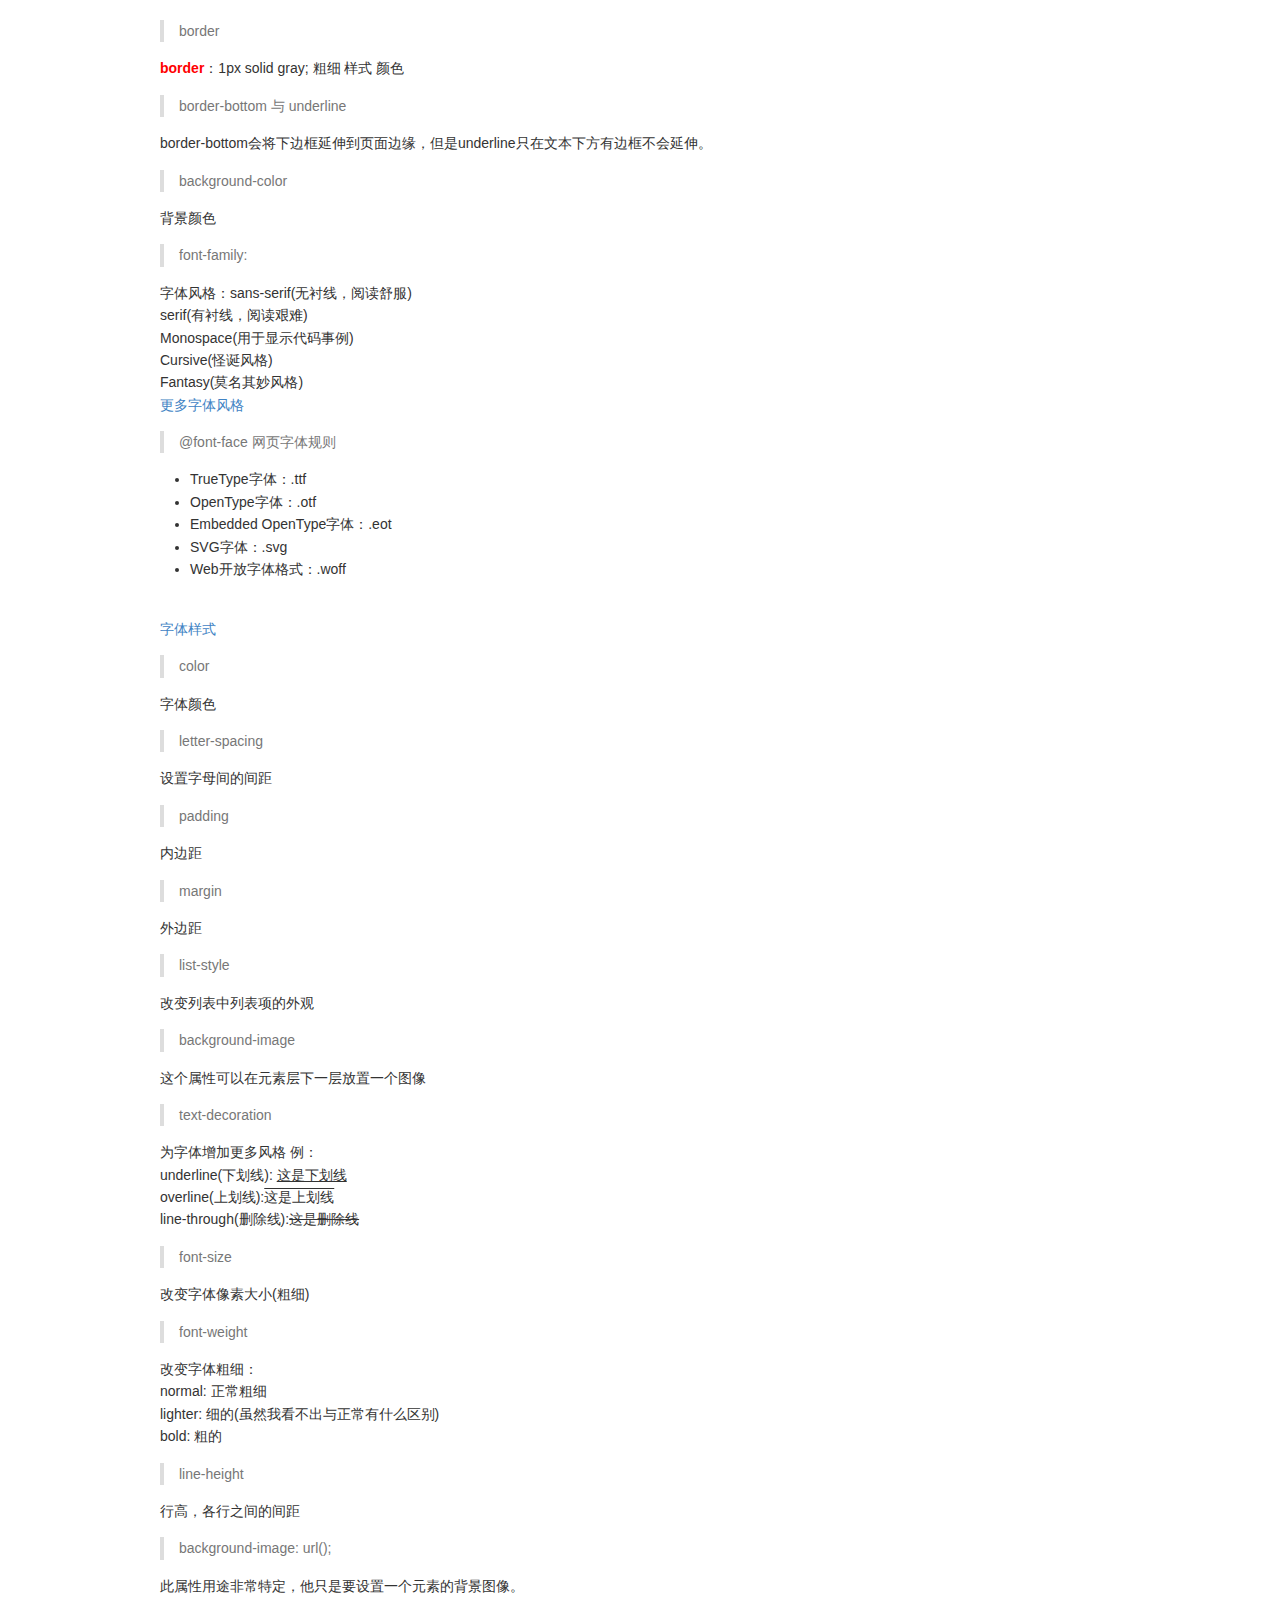
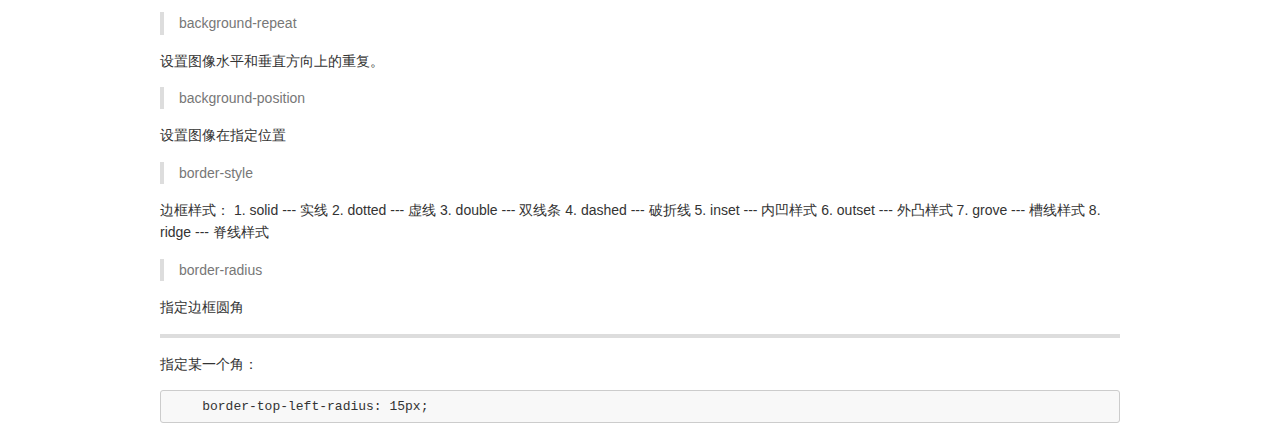
<file: note/一些style.html>
<!DOCTYPE html>
<html>
<head>
<title>MarkdownPad Document</title>
<meta http-equiv="Content-Type" content="text/html; charset=utf-8" />
<style type="text/css">
/* GitHub stylesheet for MarkdownPad (http://markdownpad.com) */
/* Author: Nicolas Hery - http://nicolashery.com */
/* Version: b13fe65ca28d2e568c6ed5d7f06581183df8f2ff */
/* Source: https://github.com/nicolahery/markdownpad-github */

/* RESET
=============================================================================*/

html, body, div, span, applet, object, iframe, h1, h2, h3, h4, h5, h6, p, blockquote, pre, a, abbr, acronym, address, big, cite, code, del, dfn, em, img, ins, kbd, q, s, samp, small, strike, strong, sub, sup, tt, var, b, u, i, center, dl, dt, dd, ol, ul, li, fieldset, form, label, legend, table, caption, tbody, tfoot, thead, tr, th, td, article, aside, canvas, details, embed, figure, figcaption, footer, header, hgroup, menu, nav, output, ruby, section, summary, time, mark, audio, video {
  margin: 0;
  padding: 0;
  border: 0;
}

/* BODY
=============================================================================*/

body {
  font-family: Helvetica, arial, freesans, clean, sans-serif;
  font-size: 14px;
  line-height: 1.6;
  color: #333;
  background-color: #fff;
  padding: 20px;
  max-width: 960px;
  margin: 0 auto;
}

body>*:first-child {
  margin-top: 0 !important;
}

body>*:last-child {
  margin-bottom: 0 !important;
}

/* BLOCKS
=============================================================================*/

p, blockquote, ul, ol, dl, table, pre {
  margin: 15px 0;
}

/* HEADERS
=============================================================================*/

h1, h2, h3, h4, h5, h6 {
  margin: 20px 0 10px;
  padding: 0;
  font-weight: bold;
  -webkit-font-smoothing: antialiased;
}

h1 tt, h1 code, h2 tt, h2 code, h3 tt, h3 code, h4 tt, h4 code, h5 tt, h5 code, h6 tt, h6 code {
  font-size: inherit;
}

h1 {
  font-size: 28px;
  color: #000;
}

h2 {
  font-size: 24px;
  border-bottom: 1px solid #ccc;
  color: #000;
}

h3 {
  font-size: 18px;
}

h4 {
  font-size: 16px;
}

h5 {
  font-size: 14px;
}

h6 {
  color: #777;
  font-size: 14px;
}

body>h2:first-child, body>h1:first-child, body>h1:first-child+h2, body>h3:first-child, body>h4:first-child, body>h5:first-child, body>h6:first-child {
  margin-top: 0;
  padding-top: 0;
}

a:first-child h1, a:first-child h2, a:first-child h3, a:first-child h4, a:first-child h5, a:first-child h6 {
  margin-top: 0;
  padding-top: 0;
}

h1+p, h2+p, h3+p, h4+p, h5+p, h6+p {
  margin-top: 10px;
}

/* LINKS
=============================================================================*/

a {
  color: #4183C4;
  text-decoration: none;
}

a:hover {
  text-decoration: underline;
}

/* LISTS
=============================================================================*/

ul, ol {
  padding-left: 30px;
}

ul li > :first-child, 
ol li > :first-child, 
ul li ul:first-of-type, 
ol li ol:first-of-type, 
ul li ol:first-of-type, 
ol li ul:first-of-type {
  margin-top: 0px;
}

ul ul, ul ol, ol ol, ol ul {
  margin-bottom: 0;
}

dl {
  padding: 0;
}

dl dt {
  font-size: 14px;
  font-weight: bold;
  font-style: italic;
  padding: 0;
  margin: 15px 0 5px;
}

dl dt:first-child {
  padding: 0;
}

dl dt>:first-child {
  margin-top: 0px;
}

dl dt>:last-child {
  margin-bottom: 0px;
}

dl dd {
  margin: 0 0 15px;
  padding: 0 15px;
}

dl dd>:first-child {
  margin-top: 0px;
}

dl dd>:last-child {
  margin-bottom: 0px;
}

/* CODE
=============================================================================*/

pre, code, tt {
  font-size: 12px;
  font-family: Consolas, "Liberation Mono", Courier, monospace;
}

code, tt {
  margin: 0 0px;
  padding: 0px 0px;
  white-space: nowrap;
  border: 1px solid #eaeaea;
  background-color: #f8f8f8;
  border-radius: 3px;
}

pre>code {
  margin: 0;
  padding: 0;
  white-space: pre;
  border: none;
  background: transparent;
}

pre {
  background-color: #f8f8f8;
  border: 1px solid #ccc;
  font-size: 13px;
  line-height: 19px;
  overflow: auto;
  padding: 6px 10px;
  border-radius: 3px;
}

pre code, pre tt {
  background-color: transparent;
  border: none;
}

kbd {
    -moz-border-bottom-colors: none;
    -moz-border-left-colors: none;
    -moz-border-right-colors: none;
    -moz-border-top-colors: none;
    background-color: #DDDDDD;
    background-image: linear-gradient(#F1F1F1, #DDDDDD);
    background-repeat: repeat-x;
    border-color: #DDDDDD #CCCCCC #CCCCCC #DDDDDD;
    border-image: none;
    border-radius: 2px 2px 2px 2px;
    border-style: solid;
    border-width: 1px;
    font-family: "Helvetica Neue",Helvetica,Arial,sans-serif;
    line-height: 10px;
    padding: 1px 4px;
}

/* QUOTES
=============================================================================*/

blockquote {
  border-left: 4px solid #DDD;
  padding: 0 15px;
  color: #777;
}

blockquote>:first-child {
  margin-top: 0px;
}

blockquote>:last-child {
  margin-bottom: 0px;
}

/* HORIZONTAL RULES
=============================================================================*/

hr {
  clear: both;
  margin: 15px 0;
  height: 0px;
  overflow: hidden;
  border: none;
  background: transparent;
  border-bottom: 4px solid #ddd;
  padding: 0;
}

/* TABLES
=============================================================================*/

table th {
  font-weight: bold;
}

table th, table td {
  border: 1px solid #ccc;
  padding: 6px 13px;
}

table tr {
  border-top: 1px solid #ccc;
  background-color: #fff;
}

table tr:nth-child(2n) {
  background-color: #f8f8f8;
}

/* IMAGES
=============================================================================*/

img {
  max-width: 100%
}
</style>
</head>
<body>
<blockquote>
<p>border</p>
</blockquote>
<p><span style="color:red; font-weight:bold;" >border</span>：1px solid gray;
粗细 样式 颜色</p>
<blockquote>
<p>border-bottom 与 underline</p>
</blockquote>
<p>border-bottom会将下边框延伸到页面边缘，但是underline只在文本下方有边框不会延伸。</p>
<blockquote>
<p>background-color</p>
</blockquote>
<p>背景颜色</p>
<blockquote>
<p>font-family:</p>
</blockquote>
<p>字体风格：sans-serif(无衬线，阅读舒服)
<br>serif(有衬线，阅读艰难)
<br>Monospace(用于显示代码事例)
<br>Cursive(怪诞风格)
<br>Fantasy(莫名其妙风格)
<br><a href="http://www.runoob.com/w3cnote/web-font-family.html">更多字体风格</a></p>
<blockquote>
<p>@font-face
网页字体规则</p>
</blockquote>
<ul>
<li>TrueType字体：.ttf</li>
<li>OpenType字体：.otf</li>
<li>Embedded OpenType字体：.eot</li>
<li>SVG字体：.svg</li>
<li>Web开放字体格式：.woff</li>
</ul>
<p><br><a href="http://www.runoob.com/css3/css3-fonts.html">字体样式</a></p>
<blockquote>
<p>color </p>
</blockquote>
<p>字体颜色</p>
<blockquote>
<p>letter-spacing</p>
</blockquote>
<p>设置字母间的间距</p>
<blockquote>
<p>padding</p>
</blockquote>
<p>内边距</p>
<blockquote>
<p>margin</p>
</blockquote>
<p>外边距</p>
<blockquote>
<p>list-style</p>
</blockquote>
<p>改变列表中列表项的外观</p>
<blockquote>
<p>background-image</p>
</blockquote>
<p>这个属性可以在元素层下一层放置一个图像</p>
<blockquote>
<p>text-decoration</p>
</blockquote>
<p>为字体增加更多风格 例：
<br>underline(下划线): <span style="text-decoration:underline" >这是下划线</span>
<br>overline(上划线):<span style="text-decoration: overline">这是上划线</span>
<br>line-through(删除线):<span style="text-decoration: line-through">这是删除线</span></p>
<blockquote>
<p>font-size</p>
</blockquote>
<p>改变字体像素大小(粗细)</p>
<blockquote>
<p>font-weight</p>
</blockquote>
<p>改变字体粗细：
<br>normal: 正常粗细
<br>lighter: 细的(虽然我看不出与正常有什么区别)
<br>bold: 粗的</p>
<blockquote>
<p>line-height</p>
</blockquote>
<p>行高，各行之间的间距</p>
<blockquote>
<p>background-image: url();</p>
</blockquote>
<p>此属性用途非常特定，他只是要设置一个元素的背景图像。</p>
<blockquote>
<p>background-repeat</p>
</blockquote>
<p>设置图像水平和垂直方向上的重复。</p>
<blockquote>
<p>background-position</p>
</blockquote>
<p>设置图像在指定位置</p>
<blockquote>
<p>border-style</p>
</blockquote>
<p>边框样式：
1. solid --- 实线
2. dotted --- 虚线
3. double --- 双线条
4. dashed --- 破折线
5. inset --- 内凹样式
6. outset --- 外凸样式
7. grove --- 槽线样式
8. ridge --- 脊线样式</p>
<blockquote>
<p>border-radius</p>
</blockquote>
<p>指定边框圆角</p>
<hr />
<p>指定某一个角：</p>
<pre>
    border-top-left-radius: 15px;
</pre>
</body>
</html>
<!-- This document was created with MarkdownPad, the Markdown editor for Windows (http://markdownpad.com) -->
</file>
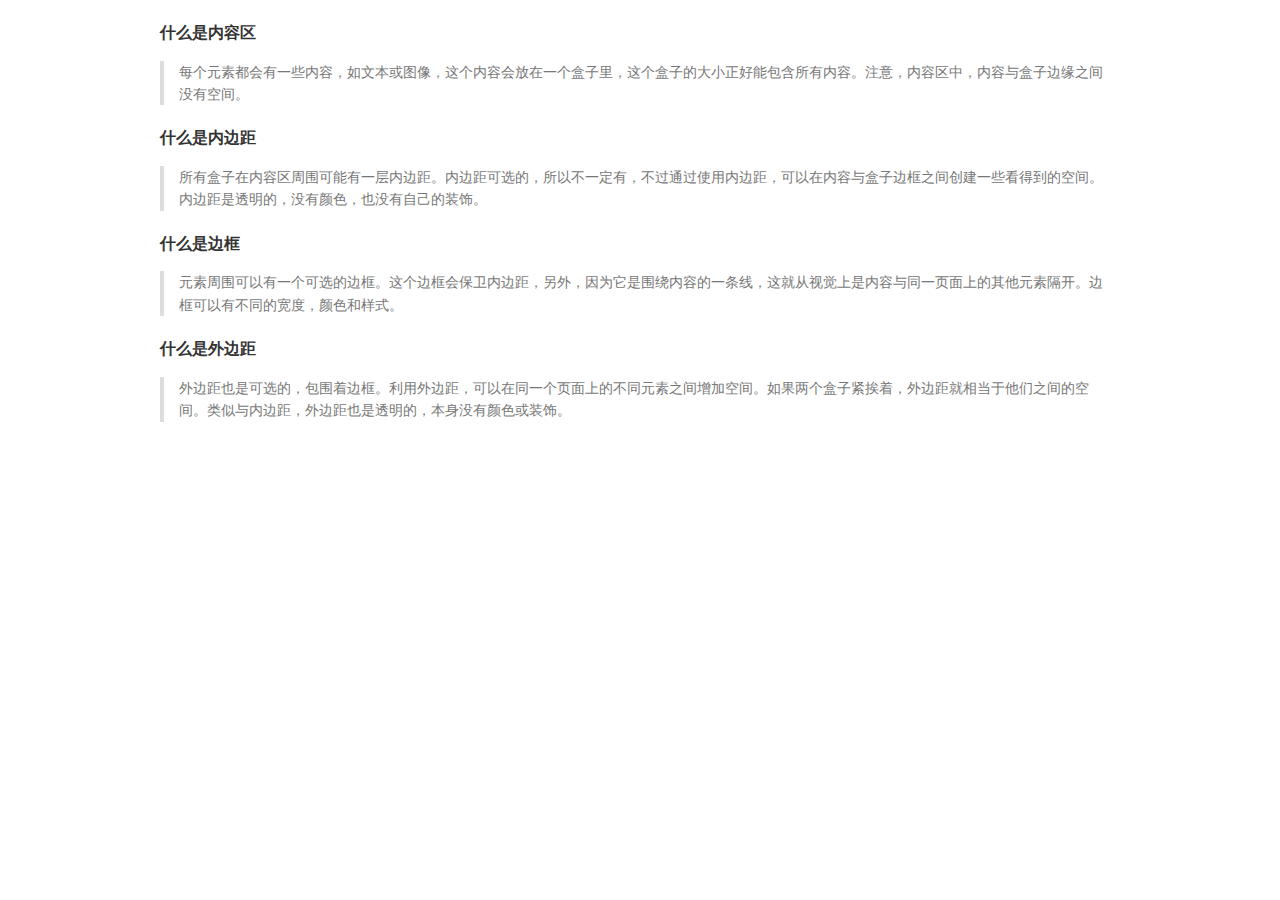
<file: note/什么是盒模型.html>
<!DOCTYPE html>
<html>
<head>
<title>MarkdownPad Document</title>
<meta http-equiv="Content-Type" content="text/html; charset=utf-8" />
<style type="text/css">
/* GitHub stylesheet for MarkdownPad (http://markdownpad.com) */
/* Author: Nicolas Hery - http://nicolashery.com */
/* Version: b13fe65ca28d2e568c6ed5d7f06581183df8f2ff */
/* Source: https://github.com/nicolahery/markdownpad-github */

/* RESET
=============================================================================*/

html, body, div, span, applet, object, iframe, h1, h2, h3, h4, h5, h6, p, blockquote, pre, a, abbr, acronym, address, big, cite, code, del, dfn, em, img, ins, kbd, q, s, samp, small, strike, strong, sub, sup, tt, var, b, u, i, center, dl, dt, dd, ol, ul, li, fieldset, form, label, legend, table, caption, tbody, tfoot, thead, tr, th, td, article, aside, canvas, details, embed, figure, figcaption, footer, header, hgroup, menu, nav, output, ruby, section, summary, time, mark, audio, video {
  margin: 0;
  padding: 0;
  border: 0;
}

/* BODY
=============================================================================*/

body {
  font-family: Helvetica, arial, freesans, clean, sans-serif;
  font-size: 14px;
  line-height: 1.6;
  color: #333;
  background-color: #fff;
  padding: 20px;
  max-width: 960px;
  margin: 0 auto;
}

body>*:first-child {
  margin-top: 0 !important;
}

body>*:last-child {
  margin-bottom: 0 !important;
}

/* BLOCKS
=============================================================================*/

p, blockquote, ul, ol, dl, table, pre {
  margin: 15px 0;
}

/* HEADERS
=============================================================================*/

h1, h2, h3, h4, h5, h6 {
  margin: 20px 0 10px;
  padding: 0;
  font-weight: bold;
  -webkit-font-smoothing: antialiased;
}

h1 tt, h1 code, h2 tt, h2 code, h3 tt, h3 code, h4 tt, h4 code, h5 tt, h5 code, h6 tt, h6 code {
  font-size: inherit;
}

h1 {
  font-size: 28px;
  color: #000;
}

h2 {
  font-size: 24px;
  border-bottom: 1px solid #ccc;
  color: #000;
}

h3 {
  font-size: 18px;
}

h4 {
  font-size: 16px;
}

h5 {
  font-size: 14px;
}

h6 {
  color: #777;
  font-size: 14px;
}

body>h2:first-child, body>h1:first-child, body>h1:first-child+h2, body>h3:first-child, body>h4:first-child, body>h5:first-child, body>h6:first-child {
  margin-top: 0;
  padding-top: 0;
}

a:first-child h1, a:first-child h2, a:first-child h3, a:first-child h4, a:first-child h5, a:first-child h6 {
  margin-top: 0;
  padding-top: 0;
}

h1+p, h2+p, h3+p, h4+p, h5+p, h6+p {
  margin-top: 10px;
}

/* LINKS
=============================================================================*/

a {
  color: #4183C4;
  text-decoration: none;
}

a:hover {
  text-decoration: underline;
}

/* LISTS
=============================================================================*/

ul, ol {
  padding-left: 30px;
}

ul li > :first-child, 
ol li > :first-child, 
ul li ul:first-of-type, 
ol li ol:first-of-type, 
ul li ol:first-of-type, 
ol li ul:first-of-type {
  margin-top: 0px;
}

ul ul, ul ol, ol ol, ol ul {
  margin-bottom: 0;
}

dl {
  padding: 0;
}

dl dt {
  font-size: 14px;
  font-weight: bold;
  font-style: italic;
  padding: 0;
  margin: 15px 0 5px;
}

dl dt:first-child {
  padding: 0;
}

dl dt>:first-child {
  margin-top: 0px;
}

dl dt>:last-child {
  margin-bottom: 0px;
}

dl dd {
  margin: 0 0 15px;
  padding: 0 15px;
}

dl dd>:first-child {
  margin-top: 0px;
}

dl dd>:last-child {
  margin-bottom: 0px;
}

/* CODE
=============================================================================*/

pre, code, tt {
  font-size: 12px;
  font-family: Consolas, "Liberation Mono", Courier, monospace;
}

code, tt {
  margin: 0 0px;
  padding: 0px 0px;
  white-space: nowrap;
  border: 1px solid #eaeaea;
  background-color: #f8f8f8;
  border-radius: 3px;
}

pre>code {
  margin: 0;
  padding: 0;
  white-space: pre;
  border: none;
  background: transparent;
}

pre {
  background-color: #f8f8f8;
  border: 1px solid #ccc;
  font-size: 13px;
  line-height: 19px;
  overflow: auto;
  padding: 6px 10px;
  border-radius: 3px;
}

pre code, pre tt {
  background-color: transparent;
  border: none;
}

kbd {
    -moz-border-bottom-colors: none;
    -moz-border-left-colors: none;
    -moz-border-right-colors: none;
    -moz-border-top-colors: none;
    background-color: #DDDDDD;
    background-image: linear-gradient(#F1F1F1, #DDDDDD);
    background-repeat: repeat-x;
    border-color: #DDDDDD #CCCCCC #CCCCCC #DDDDDD;
    border-image: none;
    border-radius: 2px 2px 2px 2px;
    border-style: solid;
    border-width: 1px;
    font-family: "Helvetica Neue",Helvetica,Arial,sans-serif;
    line-height: 10px;
    padding: 1px 4px;
}

/* QUOTES
=============================================================================*/

blockquote {
  border-left: 4px solid #DDD;
  padding: 0 15px;
  color: #777;
}

blockquote>:first-child {
  margin-top: 0px;
}

blockquote>:last-child {
  margin-bottom: 0px;
}

/* HORIZONTAL RULES
=============================================================================*/

hr {
  clear: both;
  margin: 15px 0;
  height: 0px;
  overflow: hidden;
  border: none;
  background: transparent;
  border-bottom: 4px solid #ddd;
  padding: 0;
}

/* TABLES
=============================================================================*/

table th {
  font-weight: bold;
}

table th, table td {
  border: 1px solid #ccc;
  padding: 6px 13px;
}

table tr {
  border-top: 1px solid #ccc;
  background-color: #fff;
}

table tr:nth-child(2n) {
  background-color: #f8f8f8;
}

/* IMAGES
=============================================================================*/

img {
  max-width: 100%
}
</style>
</head>
<body>
<h4>什么是内容区</h4>
<blockquote>
<p>每个元素都会有一些内容，如文本或图像，这个内容会放在一个盒子里，这个盒子的大小正好能包含所有内容。注意，内容区中，内容与盒子边缘之间没有空间。</p>
</blockquote>
<h4>什么是内边距</h4>
<blockquote>
<p>所有盒子在内容区周围可能有一层内边距。内边距可选的，所以不一定有，不过通过使用内边距，可以在内容与盒子边框之间创建一些看得到的空间。内边距是透明的，没有颜色，也没有自己的装饰。</p>
</blockquote>
<h4>什么是边框</h4>
<blockquote>
<p>元素周围可以有一个可选的边框。这个边框会保卫内边距，另外，因为它是围绕内容的一条线，这就从视觉上是内容与同一页面上的其他元素隔开。边框可以有不同的宽度，颜色和样式。</p>
</blockquote>
<h4>什么是外边距</h4>
<blockquote>
<p>外边距也是可选的，包围着边框。利用外边距，可以在同一个页面上的不同元素之间增加空间。如果两个盒子紧挨着，外边距就相当于他们之间的空间。类似与内边距，外边距也是透明的，本身没有颜色或装饰。</p>
</blockquote>

</body>
</html>
<!-- This document was created with MarkdownPad, the Markdown editor for Windows (http://markdownpad.com) -->
</file>
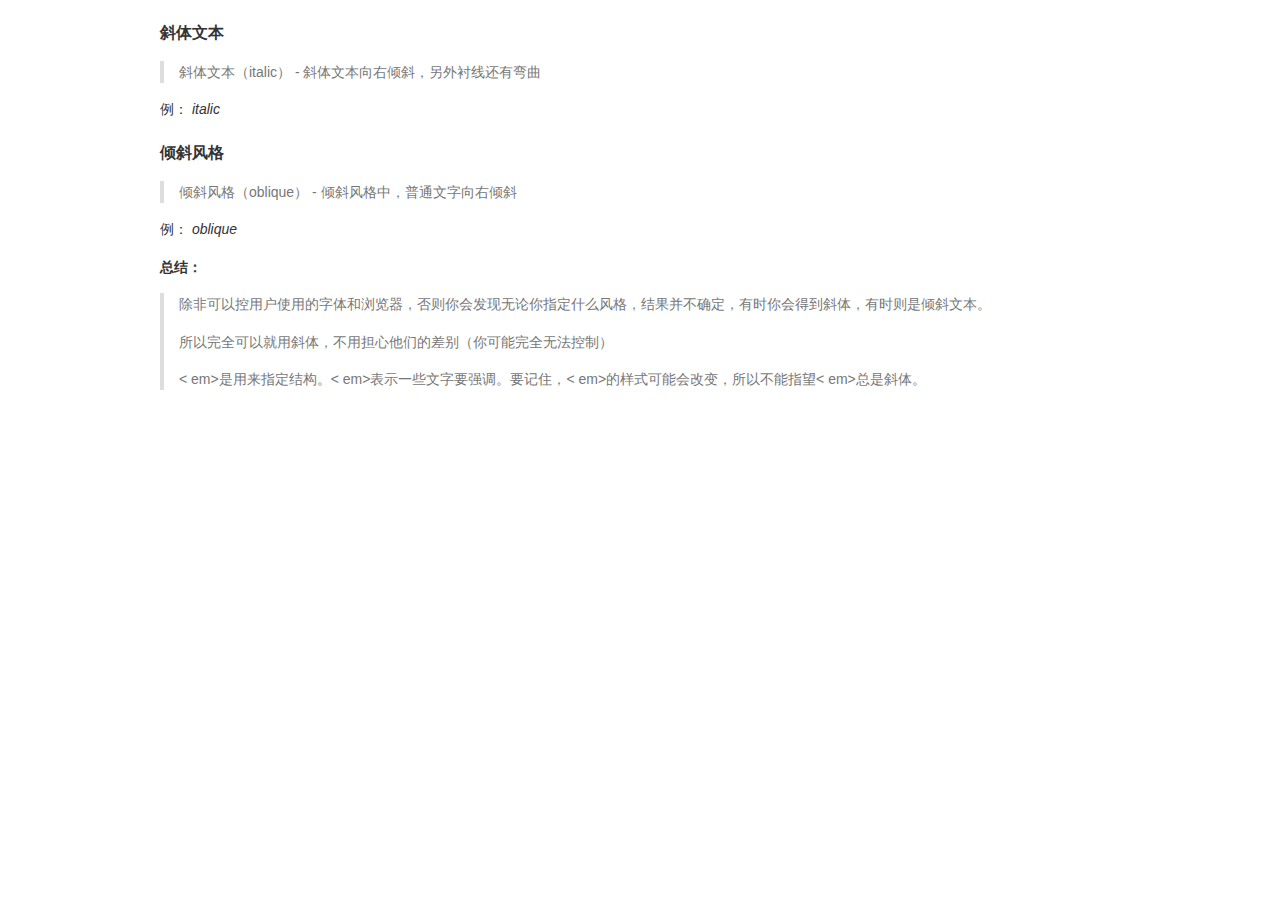
<file: note/倾斜字体和倾斜文本.html>
<!DOCTYPE html>
<html>
<head>
<title>MarkdownPad Document</title>
<meta http-equiv="Content-Type" content="text/html; charset=utf-8" />
<style type="text/css">
/* GitHub stylesheet for MarkdownPad (http://markdownpad.com) */
/* Author: Nicolas Hery - http://nicolashery.com */
/* Version: b13fe65ca28d2e568c6ed5d7f06581183df8f2ff */
/* Source: https://github.com/nicolahery/markdownpad-github */

/* RESET
=============================================================================*/

html, body, div, span, applet, object, iframe, h1, h2, h3, h4, h5, h6, p, blockquote, pre, a, abbr, acronym, address, big, cite, code, del, dfn, em, img, ins, kbd, q, s, samp, small, strike, strong, sub, sup, tt, var, b, u, i, center, dl, dt, dd, ol, ul, li, fieldset, form, label, legend, table, caption, tbody, tfoot, thead, tr, th, td, article, aside, canvas, details, embed, figure, figcaption, footer, header, hgroup, menu, nav, output, ruby, section, summary, time, mark, audio, video {
  margin: 0;
  padding: 0;
  border: 0;
}

/* BODY
=============================================================================*/

body {
  font-family: Helvetica, arial, freesans, clean, sans-serif;
  font-size: 14px;
  line-height: 1.6;
  color: #333;
  background-color: #fff;
  padding: 20px;
  max-width: 960px;
  margin: 0 auto;
}

body>*:first-child {
  margin-top: 0 !important;
}

body>*:last-child {
  margin-bottom: 0 !important;
}

/* BLOCKS
=============================================================================*/

p, blockquote, ul, ol, dl, table, pre {
  margin: 15px 0;
}

/* HEADERS
=============================================================================*/

h1, h2, h3, h4, h5, h6 {
  margin: 20px 0 10px;
  padding: 0;
  font-weight: bold;
  -webkit-font-smoothing: antialiased;
}

h1 tt, h1 code, h2 tt, h2 code, h3 tt, h3 code, h4 tt, h4 code, h5 tt, h5 code, h6 tt, h6 code {
  font-size: inherit;
}

h1 {
  font-size: 28px;
  color: #000;
}

h2 {
  font-size: 24px;
  border-bottom: 1px solid #ccc;
  color: #000;
}

h3 {
  font-size: 18px;
}

h4 {
  font-size: 16px;
}

h5 {
  font-size: 14px;
}

h6 {
  color: #777;
  font-size: 14px;
}

body>h2:first-child, body>h1:first-child, body>h1:first-child+h2, body>h3:first-child, body>h4:first-child, body>h5:first-child, body>h6:first-child {
  margin-top: 0;
  padding-top: 0;
}

a:first-child h1, a:first-child h2, a:first-child h3, a:first-child h4, a:first-child h5, a:first-child h6 {
  margin-top: 0;
  padding-top: 0;
}

h1+p, h2+p, h3+p, h4+p, h5+p, h6+p {
  margin-top: 10px;
}

/* LINKS
=============================================================================*/

a {
  color: #4183C4;
  text-decoration: none;
}

a:hover {
  text-decoration: underline;
}

/* LISTS
=============================================================================*/

ul, ol {
  padding-left: 30px;
}

ul li > :first-child, 
ol li > :first-child, 
ul li ul:first-of-type, 
ol li ol:first-of-type, 
ul li ol:first-of-type, 
ol li ul:first-of-type {
  margin-top: 0px;
}

ul ul, ul ol, ol ol, ol ul {
  margin-bottom: 0;
}

dl {
  padding: 0;
}

dl dt {
  font-size: 14px;
  font-weight: bold;
  font-style: italic;
  padding: 0;
  margin: 15px 0 5px;
}

dl dt:first-child {
  padding: 0;
}

dl dt>:first-child {
  margin-top: 0px;
}

dl dt>:last-child {
  margin-bottom: 0px;
}

dl dd {
  margin: 0 0 15px;
  padding: 0 15px;
}

dl dd>:first-child {
  margin-top: 0px;
}

dl dd>:last-child {
  margin-bottom: 0px;
}

/* CODE
=============================================================================*/

pre, code, tt {
  font-size: 12px;
  font-family: Consolas, "Liberation Mono", Courier, monospace;
}

code, tt {
  margin: 0 0px;
  padding: 0px 0px;
  white-space: nowrap;
  border: 1px solid #eaeaea;
  background-color: #f8f8f8;
  border-radius: 3px;
}

pre>code {
  margin: 0;
  padding: 0;
  white-space: pre;
  border: none;
  background: transparent;
}

pre {
  background-color: #f8f8f8;
  border: 1px solid #ccc;
  font-size: 13px;
  line-height: 19px;
  overflow: auto;
  padding: 6px 10px;
  border-radius: 3px;
}

pre code, pre tt {
  background-color: transparent;
  border: none;
}

kbd {
    -moz-border-bottom-colors: none;
    -moz-border-left-colors: none;
    -moz-border-right-colors: none;
    -moz-border-top-colors: none;
    background-color: #DDDDDD;
    background-image: linear-gradient(#F1F1F1, #DDDDDD);
    background-repeat: repeat-x;
    border-color: #DDDDDD #CCCCCC #CCCCCC #DDDDDD;
    border-image: none;
    border-radius: 2px 2px 2px 2px;
    border-style: solid;
    border-width: 1px;
    font-family: "Helvetica Neue",Helvetica,Arial,sans-serif;
    line-height: 10px;
    padding: 1px 4px;
}

/* QUOTES
=============================================================================*/

blockquote {
  border-left: 4px solid #DDD;
  padding: 0 15px;
  color: #777;
}

blockquote>:first-child {
  margin-top: 0px;
}

blockquote>:last-child {
  margin-bottom: 0px;
}

/* HORIZONTAL RULES
=============================================================================*/

hr {
  clear: both;
  margin: 15px 0;
  height: 0px;
  overflow: hidden;
  border: none;
  background: transparent;
  border-bottom: 4px solid #ddd;
  padding: 0;
}

/* TABLES
=============================================================================*/

table th {
  font-weight: bold;
}

table th, table td {
  border: 1px solid #ccc;
  padding: 6px 13px;
}

table tr {
  border-top: 1px solid #ccc;
  background-color: #fff;
}

table tr:nth-child(2n) {
  background-color: #f8f8f8;
}

/* IMAGES
=============================================================================*/

img {
  max-width: 100%
}
</style>
</head>
<body>
<h4>斜体文本</h4>
<blockquote>
<p>斜体文本（italic）
- 斜体文本向右倾斜，另外衬线还有弯曲</p>
</blockquote>
<p>例： <span style="font-style:italic">italic</span></p>
<h4>倾斜风格</h4>
<blockquote>
<p>倾斜风格（oblique）
- 倾斜风格中，普通文字向右倾斜</p>
</blockquote>
<p>例： <span style="font-style:oblique">oblique</span></p>
<p><b>总结：</b></p>
<blockquote>
<p>除非可以控用户使用的字体和浏览器，否则你会发现无论你指定什么风格，结果并不确定，有时你会得到斜体，有时则是倾斜文本。  
</p>
<p>所以完全可以就用斜体，不用担心他们的差别（你可能完全无法控制）</p>
<p>&lt; em&gt;是用来指定结构。&lt; em&gt;表示一些文字要强调。要记住，&lt; em&gt;的样式可能会改变，所以不能指望&lt; em&gt;总是斜体。</p>
</blockquote>

</body>
</html>
<!-- This document was created with MarkdownPad, the Markdown editor for Windows (http://markdownpad.com) -->
</file>
<file: 滑动广告带按钮名字为链接/index.css>
body{background-color: #1D1D1D}

*{padding:0; margin:0; font-family:"微软雅黑"}

li{list-style:none; padding:0; margin:0}

.mains{width:800px;padding-left:15px;margin:0 auto}

.mains .title{font-size:25px;text-align:center;padding:10px 5px;color:#B1B1B1}

.g1,.g2,.g3,.g4{width:380px; height:180px; float:left; margin:0 5px 5px 0}
</file>
